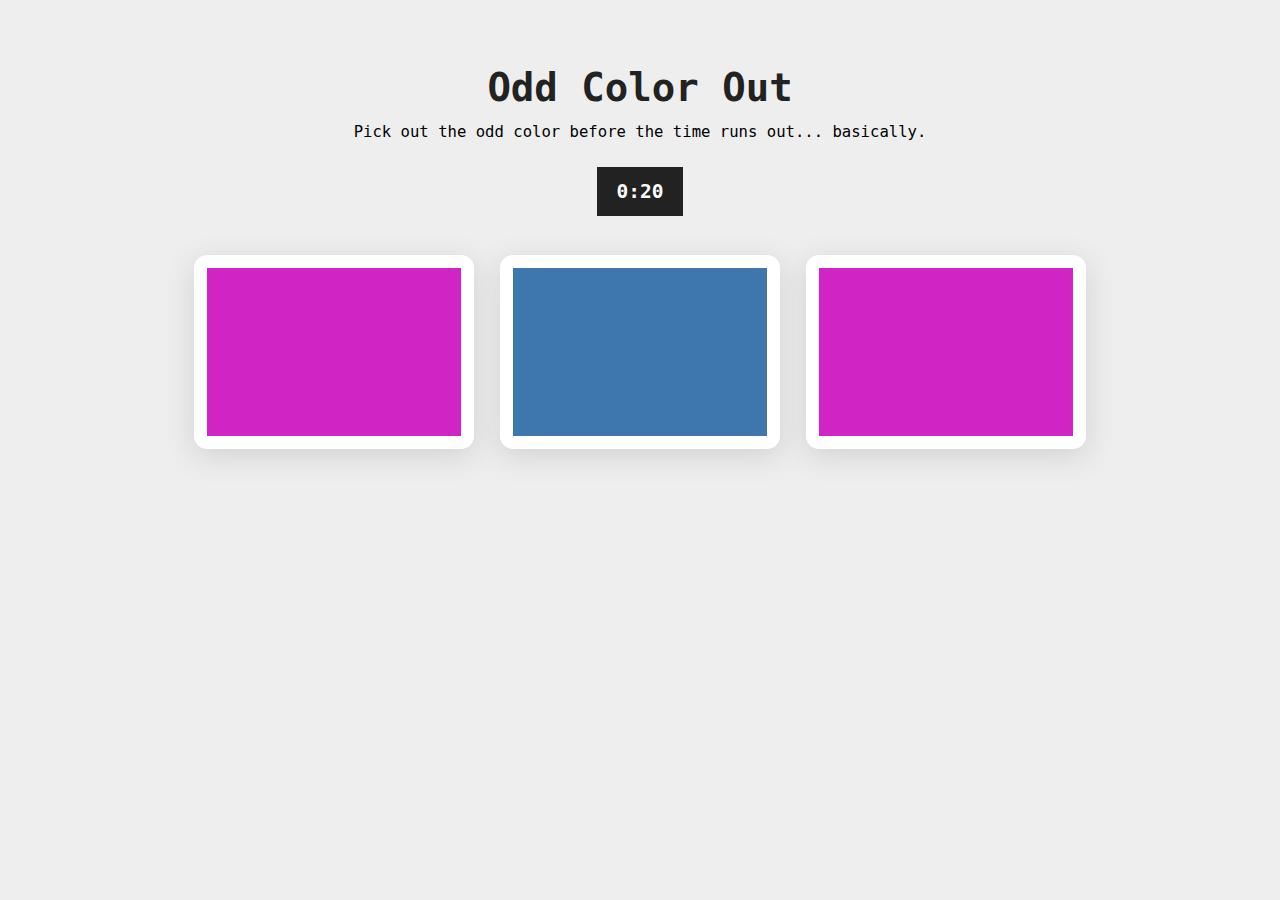
<file: index.html>
<!DOCTYPE html>
<html lang="en">
<head>
    <meta charset="UTF-8">
    <meta http-equiv="X-UA-Compatible" content="IE=edge">
    <meta name="viewport" content="width=device-width, initial-scale=1.0">
    <link rel="stylesheet" href="css/style.css">
    <title>Odd Color Out</title>
</head>
<body>
    <div class="container">
        <h1>Odd Color Out</h1>
        <p id="sub">Pick out the odd color before the time runs out... basically.</p>
        <p class="timer">0:20</p>
        <div class="colors-container">
            <div class="color-box">
                <h2></h2>
            </div>
            <div class="color-box">
                <h2></h2>
            </div>
            <div class="color-box">
                <h2></h2>
            </div>
        </div>
    </div>
    <div class="popup" id="popup">
        <div class="popup-content">
            <p class="your-score">Your Score: <span id="score">0</span></p>
            <button id="new-game-btn">New Game</button>
        </div>
    </div>
    <script src="javascript/script.js" type="text/javascript"></script>
</body>
</html>
</file>
<file: css/style.css>
* {
	font-family: monospace;
	margin: 0;
	padding: 0;
	box-sizing: border-box;
	outline: none;
	border: none;
	transition: all 0.2s linear;
}

.container {
	background-color: #eee;
	padding: 5rem 9%;
	display: flex;
	flex-direction: column;
	align-items: center;
	min-height: 100vh;
}

h1 {
	color: #222;
	font-size: 3rem;
	margin-bottom: 1rem;
}

#sub{
	font-size: 1.2rem;
	margin-bottom: 2rem;
	text-align: center;
}

.timer {
	background-color: #222;
	color: #fff;
	font-weight: bold;
	padding: 1rem 1.5rem;
	font-size: 1.5rem;
}

.colors-container {
	margin-top: 3rem;
	display: flex;
	align-items: center;
	justify-content: center;
	flex-wrap: wrap;
	gap: 2rem;
}

.colors-container .color-box h2 {
	color: #fff;
	padding: 5rem 5rem;
	font-weight: 800;
	font-size: 2.5rem;
	min-height: 168px;
	cursor: pointer;
}

.colors-container .color-box {
	background-color: #ffffff;
	padding: 1rem;
	border-radius: 1rem;
	box-shadow: rgb(100, 100, 111, 0.2) 0px 7px 29px 0px;
	min-width: 280px;
}

.colors-container .color-box h2:focus, .colors-container .color-box h2:active  {
    outline: none !important;
	-webkit-tap-highlight-color: transparent;
	box-shadow: none !important;
}


.popup {
    position: fixed;
    top: 50%;
    left: 50%;
    transform: translate(-50%, -50%);
    width: 60%; /* Adjust width as needed */
    max-width: 400px; /* Adjust maximum width as needed */
    text-align: center;
    border-radius: 5px;
    box-shadow: 0px 0px 0px 10000px rgba(0, 0, 0, 0.5);
    z-index: 999;
    display: none; /* Initially hide the popup */
}

.popup-content {
    background-color: white;
    padding: 20px;
    text-align: center;
    border-radius: 5px;
    box-shadow: 0px 0px 10px rgba(0, 0, 0, 0.5);
}

.your-score{
	color: #222;
	font-size: 3rem;
	margin-bottom: 1rem;
}

#new-game-btn {
    background-color: #222;
	color: #fff;
	font-weight: bold;
	padding: 1rem 1.5rem;
	margin-top: 2rem;
	font-size: 1.5rem;
    cursor: pointer;
}
</file>
